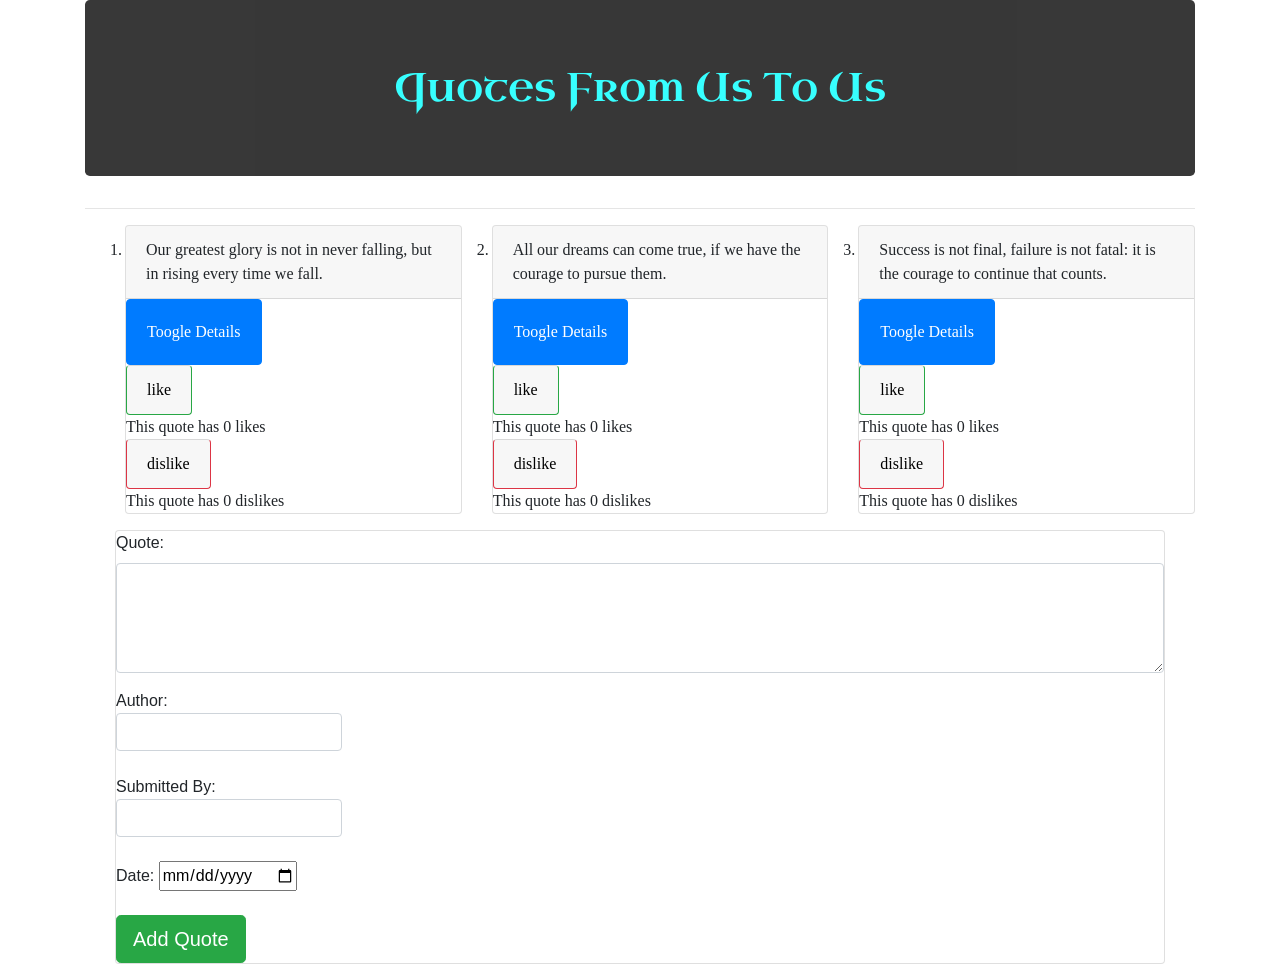
<file: index.html>
<!doctype html>
<html lang="en">
<head>
  <meta charset="utf-8">
  <title>Quotes</title>
  <base href="https://vmuchui.github.io/Quote-Voter/">
  <meta name="viewport" content="width=device-width, initial-scale=1">
  <link rel="icon" type="image/x-icon" href="favicon.ico">
<link rel="stylesheet" href="styles.f0b078e5e94d9dabf334.css"></head>
<body style="background-image:url(https://i.ytimg.com/vi/zoozFV6SEvU/maxresdefault.jpg);height:100%; background-repeat: no-repeat; background-attachment: fixed; ">
  <app-root></app-root>
<script type="text/javascript" src="runtime.26209474bfa8dc87a77c.js"></script><script type="text/javascript" src="es2015-polyfills.1e04665e16f944715fd2.js" nomodule></script><script type="text/javascript" src="polyfills.8bbb231b43165d65d357.js"></script><script type="text/javascript" src="main.78c6c167d4fc7f817749.js"></script></body>
</html>
</file>
